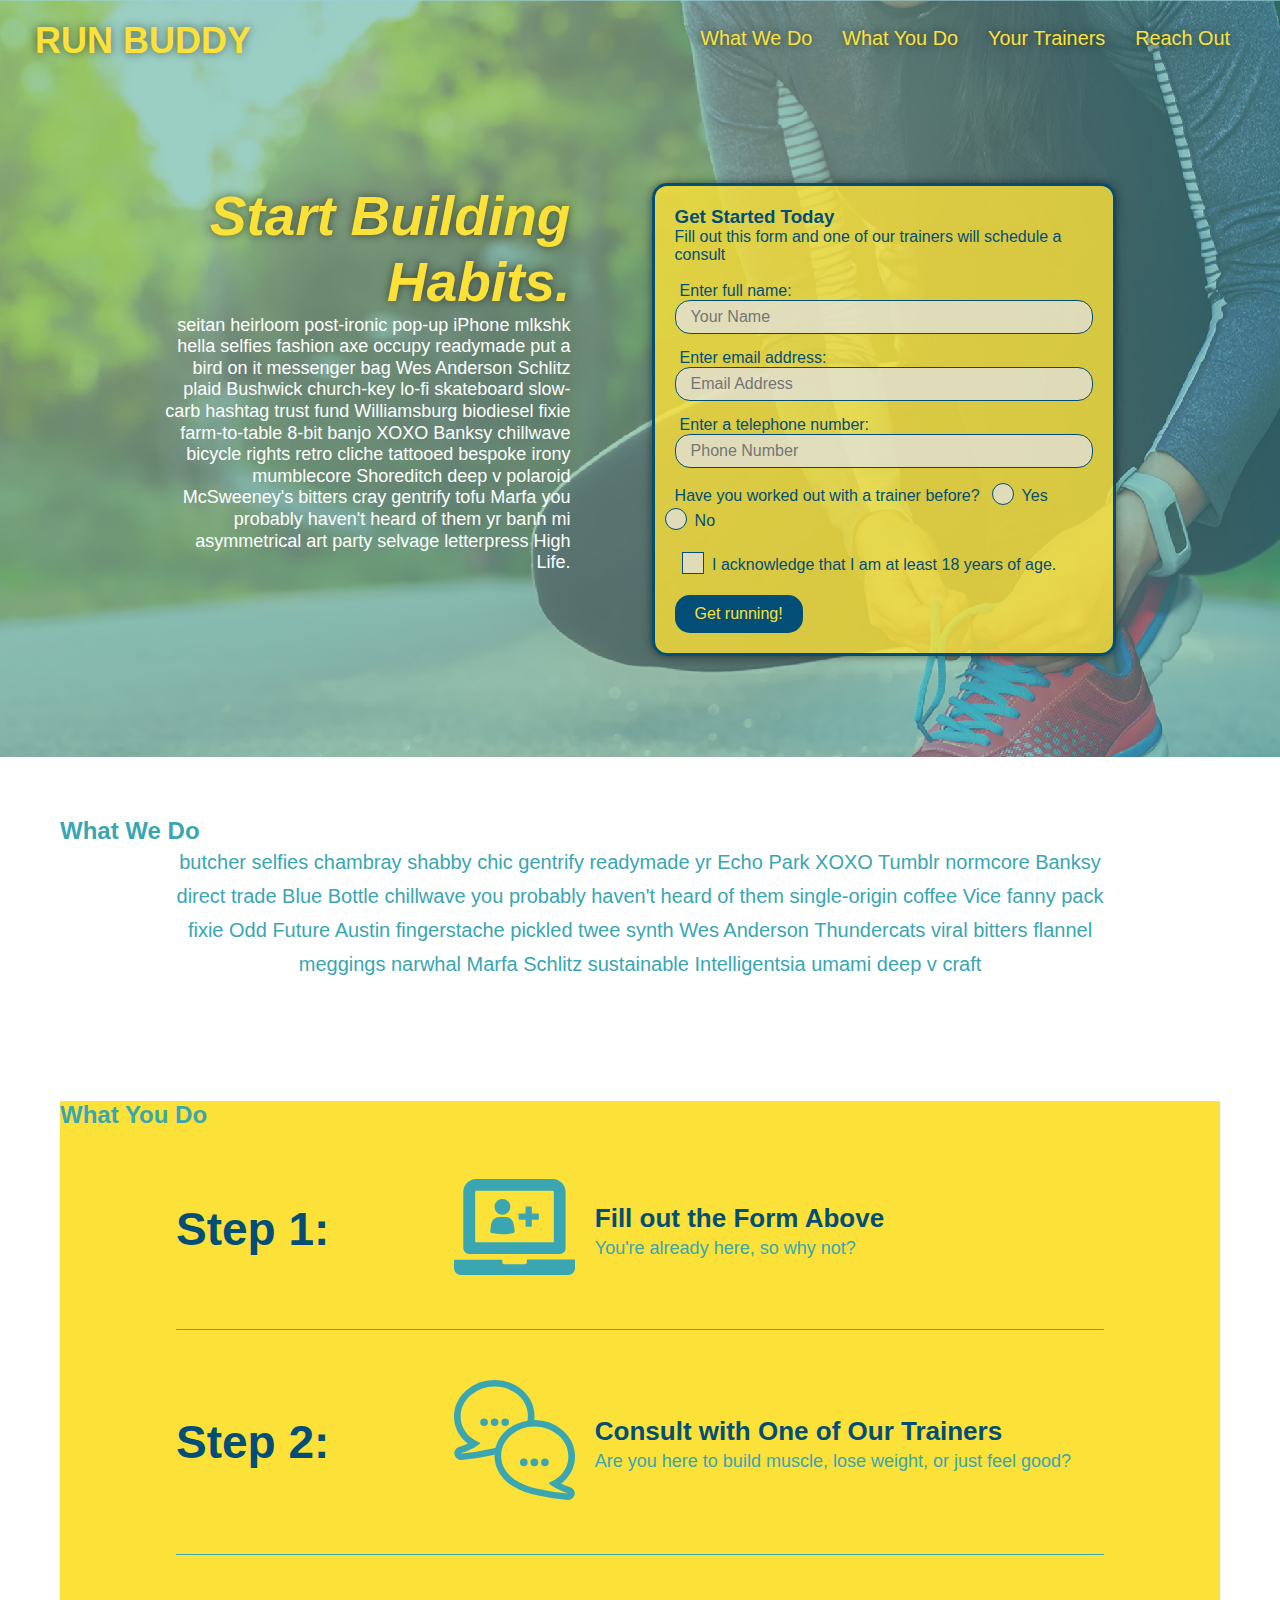
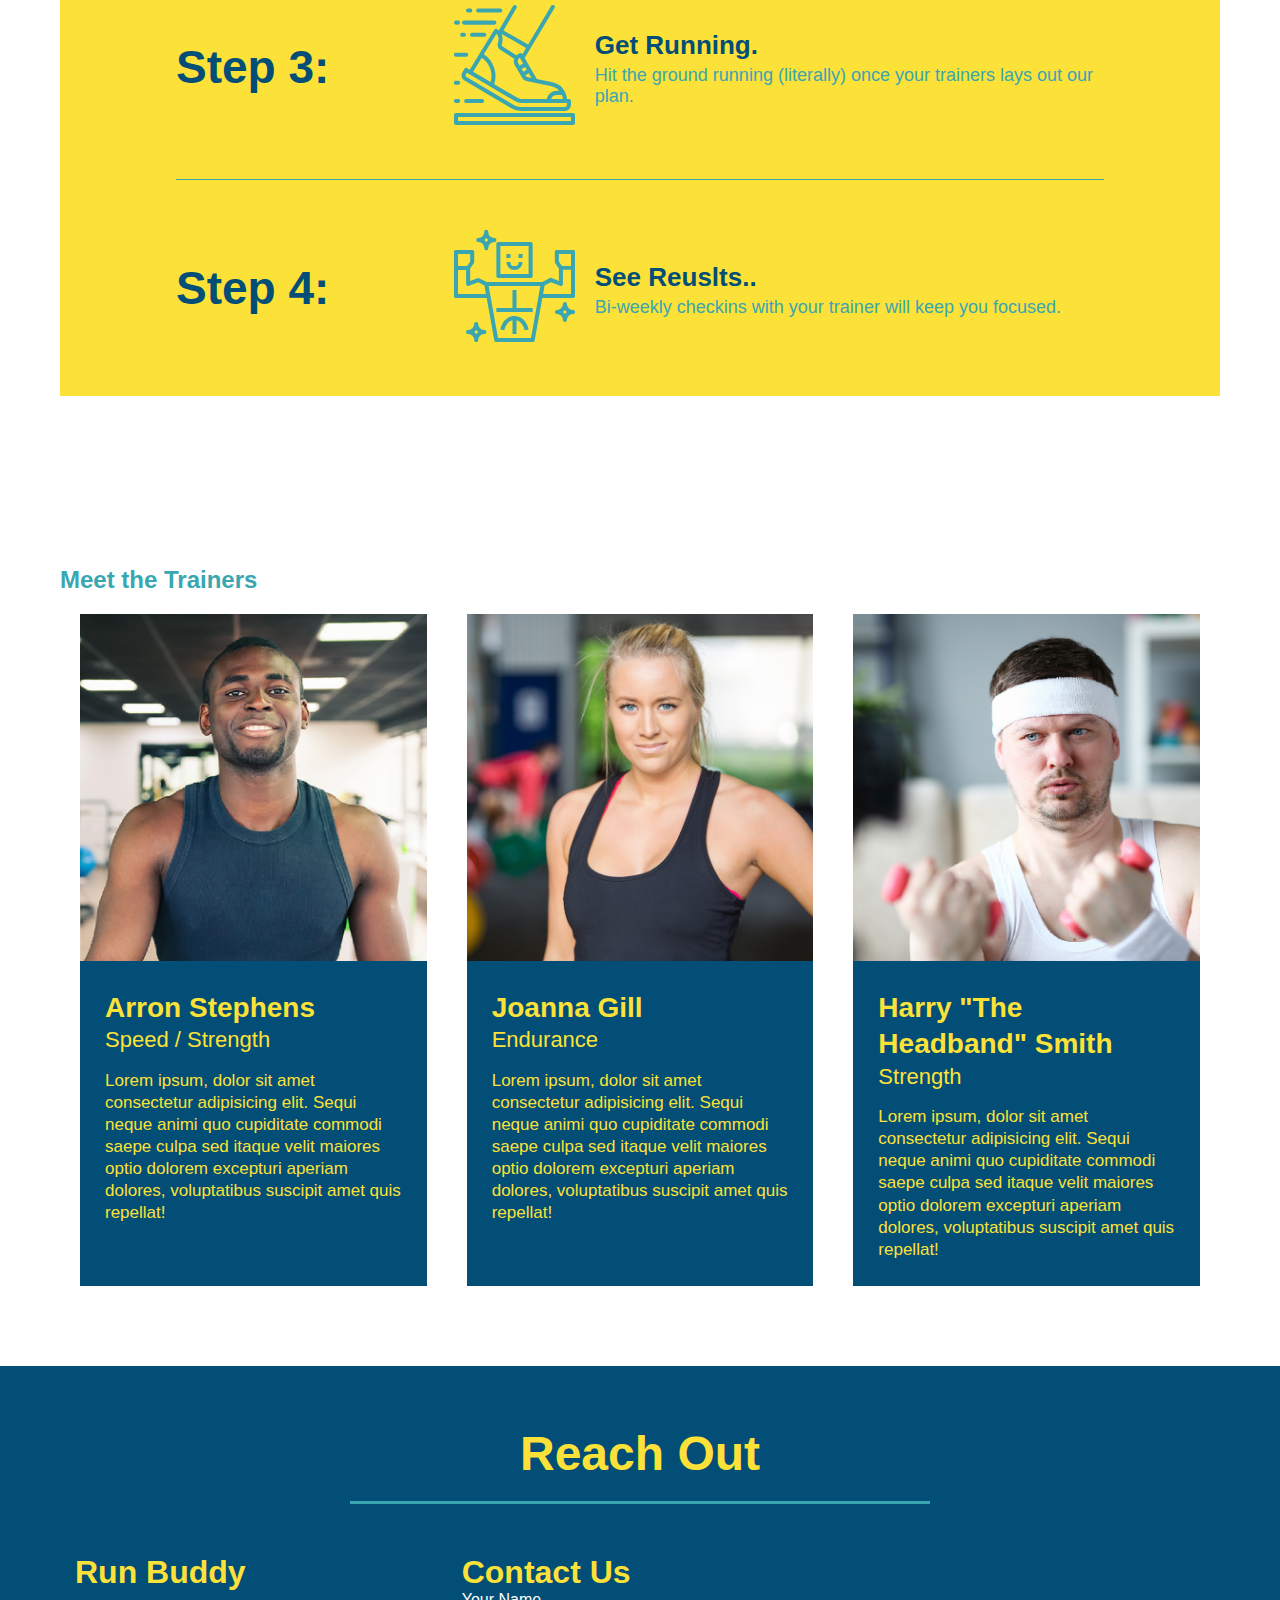
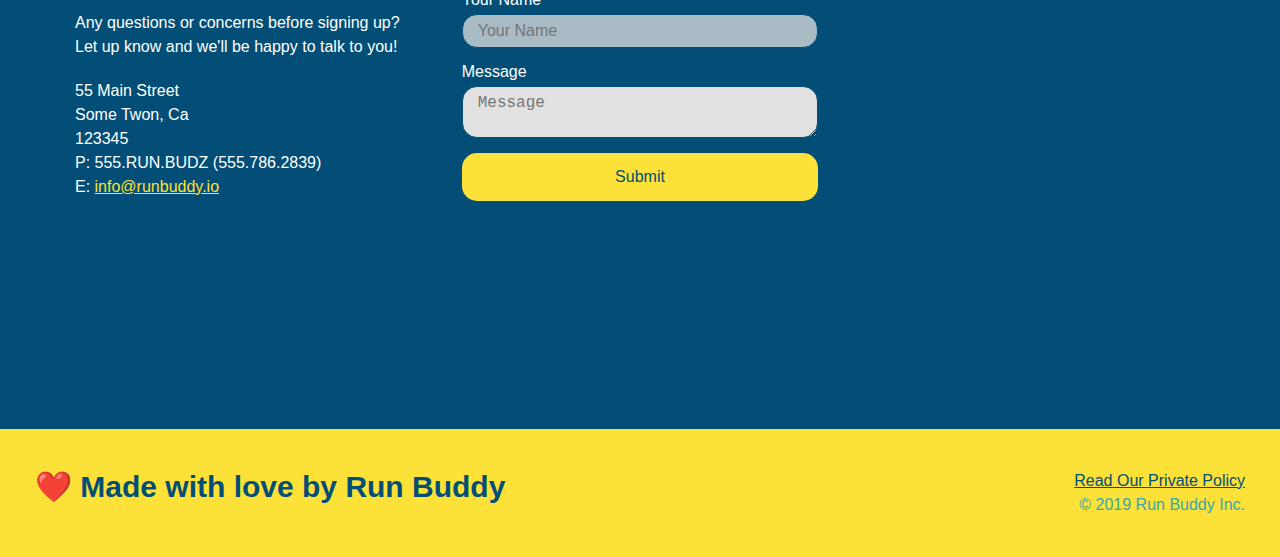
<file: index.html>
<!DOCTYPE html>
<html lang="en">
    <head>
        <meta charset="UTF-8" />
        <meta name="viewport" content="width=device-width, initial-scale=1.0" />
        <title> Run Buddy </title>
        <link rel="stylesheet" href="style.css" />
    </head>
    <body>
        <!-- navigation-->
        <header>
             <h1> 
                 <a href="/">RUN BUDDY</a>
                </h1>
             <nav>
                 <ul> 
                     <li> 
                         <a href="#what-we-do">What We Do</a>
                    </li>
                    <li>
                        <a href="#what-you-do">What You Do</a>
                    </li>
                    <li>
                        <a href="#your-trainers">Your Trainers</a>
                    </li>
                    <li>
                        <a href="#reach-out">Reach Out</a>
                    </li>
                 </ul>
             </nav>
        </header>

         <!-- hero section-->
         <section class="hero">
             <div class="hero-cta">
                 <h2> Start Building Habits.</h2>
                 <p>
                    seitan heirloom post-ironic pop-up iPhone mlkshk hella selfies fashion axe occupy readymade put a bird on it messenger bag Wes Anderson Schlitz plaid Bushwick church-key lo-fi skateboard slow-carb hashtag trust fund Williamsburg biodiesel fixie farm-to-table 8-bit banjo XOXO Banksy chillwave bicycle rights retro cliche tattooed bespoke irony mumblecore Shoreditch deep v polaroid McSweeney's bitters cray gentrify tofu Marfa you probably haven't heard of them yr banh mi asymmetrical art party selvage letterpress High Life.
                </p>
              </div>
                 </p>
             </div>
             <div class="hero-form">
                <h3>Get Started Today</h3>   
                <p> Fill out this form and one of our trainers will schedule a consult</p> <br>
                 <form>
                    <label for="name">Enter full name:</label>
                    <input type="text" placeholder="Your Name" name="name" id="name" class="form-input" >

                    <label for="email">Enter email address:</label>
                    <input type="email" placeholder="Email Address" name="email" id="email" class="form-input" >

                    <label for="phone">Enter a telephone number:</label>
                    <input type="tel" placeholder="Phone Number" name="phone" id="phone" class="form-input" >
                    <p>
                        Have you worked out with a trainer before?
                        <span class="radio-wrapper">
                            <input type="radio" name="trainer-confirm" id="trainer-yes" />
                            <label for="trainer-yes">Yes</label>
                          </span>
                          <span class="radio-wrapper">
                            <input type="radio" name="trainer-confirm" id="trainer-no" />
                            <label for="trainer-no">No</label>
                          </span>
                        </p> </br>
                        <p>
                          <span class="checkbox-wrapper">
                            <input type="checkbox" name="age-confirm" id="checkbox" />
                            <label for="checkbox">I acknowledge that I am at least 18 years of age.</label>
                          </span>
                    </p> </br>
                    <button type="submit">
                        Get running!
                    </button> 
                </form>
            </div>
         </section>
        <!-- end hero-->

        <!-- "what we do" section-->
        <section id="what-we-do primary-border" class="intro">
            <div class="flex-row">
             <h2 class="section.title"> What We Do</h2>
            </div>
            <div class="flex-row"></div>
            <p>
                butcher selfies chambray shabby chic gentrify readymade yr Echo Park XOXO Tumblr normcore Banksy direct trade Blue Bottle chillwave you probably haven't heard of them single-origin coffee Vice fanny pack fixie Odd Future Austin fingerstache pickled twee synth Wes Anderson Thundercats viral bitters flannel meggings narwhal Marfa Schlitz sustainable Intelligentsia umami deep v craft
            </p>
            </div>
          </div>
            </p>
        </section>

         <!-- "what you do" section-->
         <section id="what-you-do">
         <div class="steps">
            <div class="flex-row">
            <h2 class="section.title secondary-border"> What You Do</h2>
            </div>


            <div class="step">
                <h3> Step 1:</h3>
                <div class="step-info">
                    <div class="step-img">
                         <img src="./assests/images/step-1.svg" alt="" />
                    </div>
                    <div class="step-text">
                        <h4> Fill out the Form Above</h4>
                        <p> You're already here, so why not? </p>
                    </div>
                </div>
            </div>
            <div class="step">
                <h3> Step 2:</h3>
                <div class="step-info">
                    <div class="step-img">
                        <img src="./assests/images/step-2.svg" alt="" />
                    </div>
                    <div class="step-text">
                        <h4> Consult with One of Our Trainers</h4>
                        <p> Are you here to build muscle, lose weight, or just feel good? </p>
                    </div>
                </div>
            </div>
            <div class="step">
                <h3> Step 3:</h3>
                <div class="step-info">
                    <div class="step-img">
                        <img src="./assests/images/step-3.svg" alt="" />
                    </div>
                    <div class="step-text">
                        <h4> Get Running.</h4>
                        <p> Hit the ground running (literally) once your trainers lays out our plan.</p>
                    </div>
                </div>
            </div>
            <div class="step">
                <h3> Step 4:</h3>
                <div class="step-info">
                    <div class="step-img">
                        <img src="./assests/images/step-4.svg" alt="" />
                    </div>
                    <div class="step-text">
                        <h4> See Reuslts..</h4>
                        <p> Bi-weekly checkins with your trainer will keep you focused.</p>
                    </div>
                </div>
            </div>
         </section>

           <!-- "meet the trainers" section-->
           <section id="your-trainers">
            <div class="flex-row">
            <h2 class="section.title primary-border">
                Meet the Trainers 
            </h2>
            </div>
            <div class="trainers">
                <article class="trainer">
                    <img src="./assests/images/trainer-1.jpg" alt="Arron Stephens in his workout clothes, ready to pump iron" />
                    <div class="trainer-bio">
                        <h3 class="trainer-name"> Arron Stephens </h3>
                        <h4 class="trainer-role"> Speed / Strength </h4>
                        <p>
                            Lorem ipsum, dolor sit amet consectetur adipisicing elit. Sequi neque animi quo cupiditate commodi saepe culpa sed
                            itaque velit maiores optio dolorem excepturi aperiam dolores, voluptatibus suscipit amet quis repellat!
                        </p>  
                    </div>
                </article>

                <article class="trainer">
                    <img src="./assests/images/trainer-2.jpg" alt="Joanna Gill cooling off after a workout" />
                    <div class="trainer-bio">
                        <h3 class="trainer-name"> Joanna Gill </h3>
                        <h4 class="trainer-role"> Endurance </h4>
                        <p>
                            Lorem ipsum, dolor sit amet consectetur adipisicing elit. Sequi neque animi quo cupiditate commodi saepe culpa sed
                            itaque velit maiores optio dolorem excepturi aperiam dolores, voluptatibus suscipit amet quis repellat!
                        </p>  
                    </div>
                </article>

                <article class="trainer">
                    <img src="./assests/images/trainer-3.jpg" alt="Harry Smith wearing a headband and lifting comically small pink weights" />
                    <div class="trainer-bio">
                        <h3 class="trainer-name"> Harry "The Headband" Smith </h3>
                        <h4 class="trainer-role"> Strength </h4>
                        <p>
                            Lorem ipsum, dolor sit amet consectetur adipisicing elit. Sequi neque animi quo cupiditate commodi saepe culpa sed
                            itaque velit maiores optio dolorem excepturi aperiam dolores, voluptatibus suscipit amet quis repellat!
                        </p>  
                    </div>
                </article>
            </div>
        </div>

         </section>

           <!-- "reach out" section-->
           <section id="reach-out" class="contact">
            <div class="flex-row">
            <h2 class="section-title secondary-border"> Reach Out </h2> 
            </div>
            <div class="contact-info">
                <div>
                    <h3> Run Buddy </h3>
                    <p>
                        Any questions or concerns before signing up?
                        <br />
                        Let up know and we'll be happy to talk to you!
                    </p>

                    <address>
                        55 Main Street <br/>
                        Some Twon, Ca <br/> 
                        123345 <br/>
                        P: 555.RUN.BUDZ (555.786.2839) <br/>
                        E: <a href="mailto:info@runbuddy.io">info@runbuddy.io</a>
                    </address>

                </div>

                <div class="contact-form">
                    <h3> Contact Us </h3>
                    <form>
                        <label for="contact-name">Your Name </label>
                        <input type="text" id="contact-name" placeholder="Your Name" />
                        <label for="contact-message"> Message </label>
                        <textarea id="contact-message" placeholder="Message"></textarea>
                        <button type="sumbit">Submit</button>
                    </form>

                </div>
                
                <iframe
                     src="https://www.google.com/maps/embed?pb=!1m14!1m12!1m3!1d12182.30520634488!2d-74.0652613!3d40.2407219!2m3!1f0!2f0!3f0!3m2!1i1024!2i768!4f13.1!5e0!3m2!1sen!2sus!4v1561060983193!5m2!1sen!2sus"
                    frameborder="0" style="border:0" allowfullscreen></iframe>
            </div>

         </section>

         <!-- footer section-->
         <footer>
                <h2> ❤️ Made with love by Run Buddy </h2>
                <div>
                    <a href="./privacy-policy.html">Read Our Private Policy</a><br />
                    &copy; 2019 Run Buddy Inc. 
                </div>
         </footer>

    </body>
     
</html>
</file>
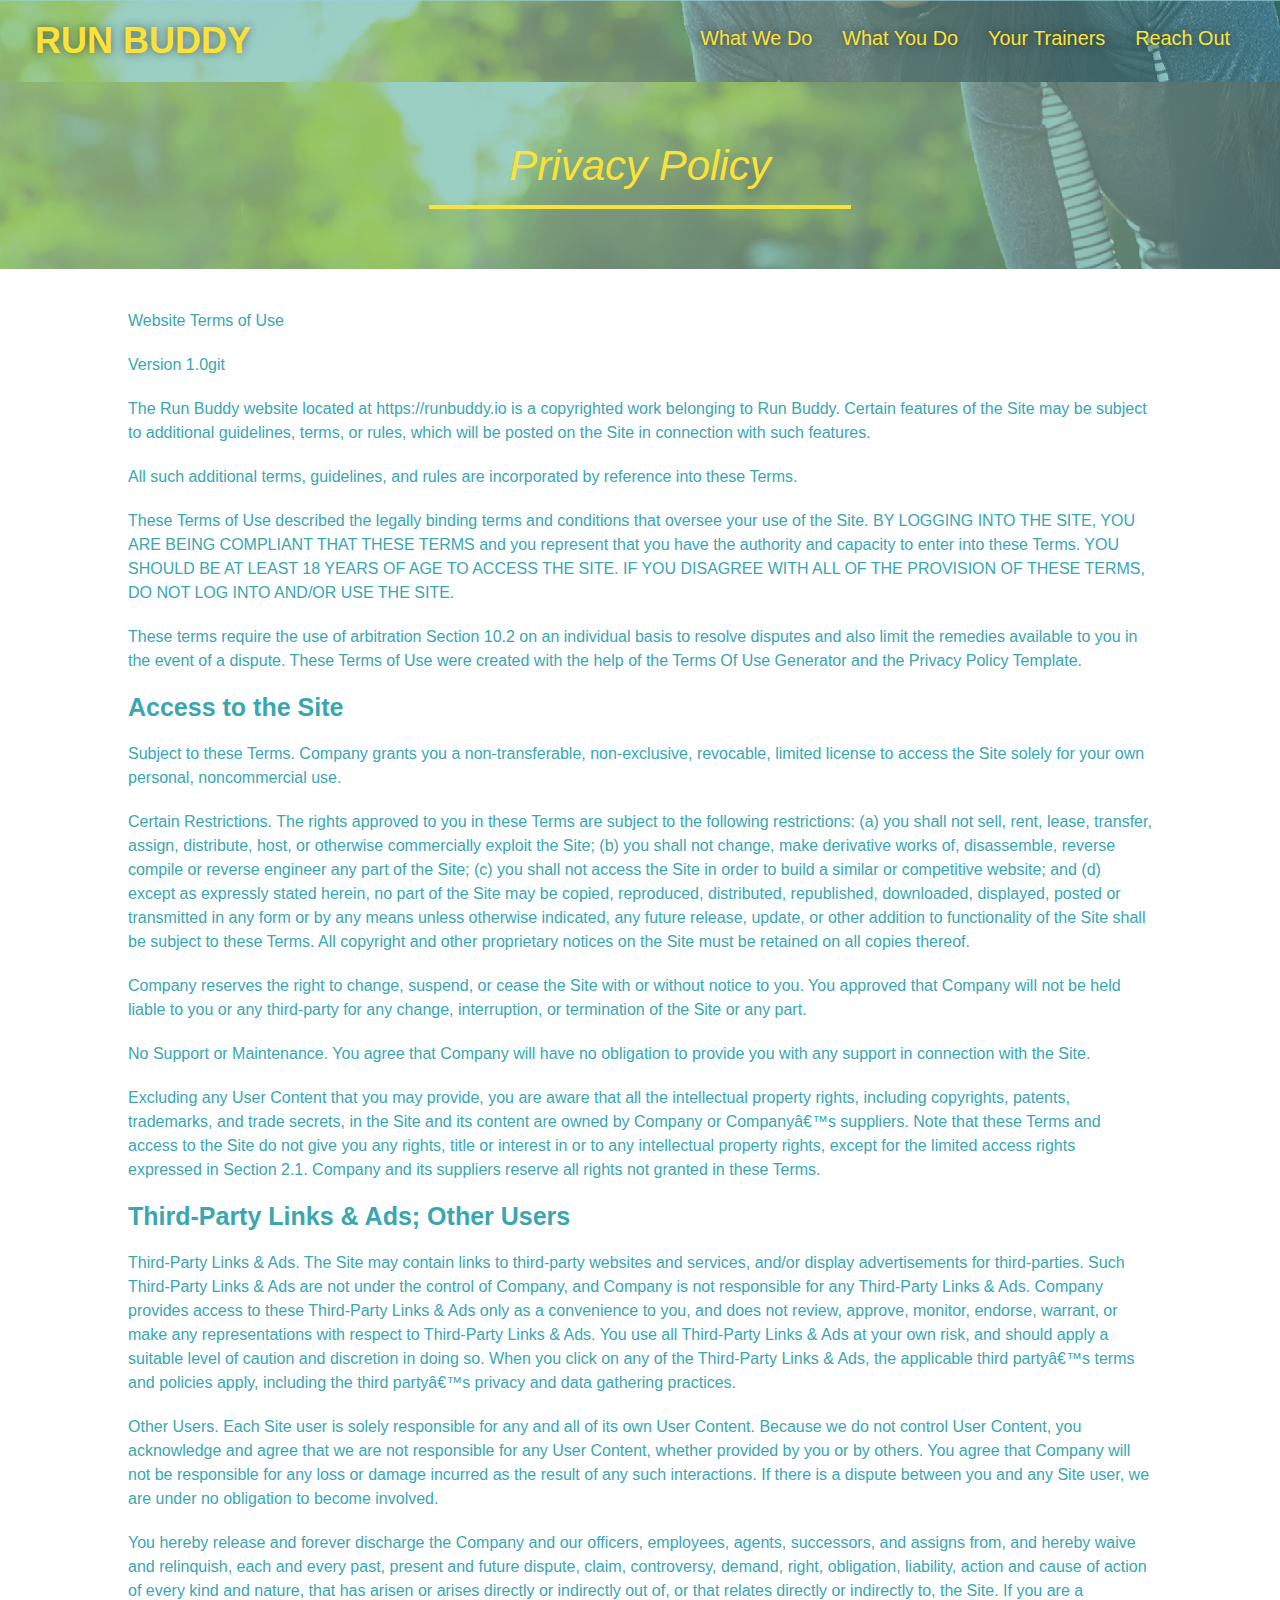
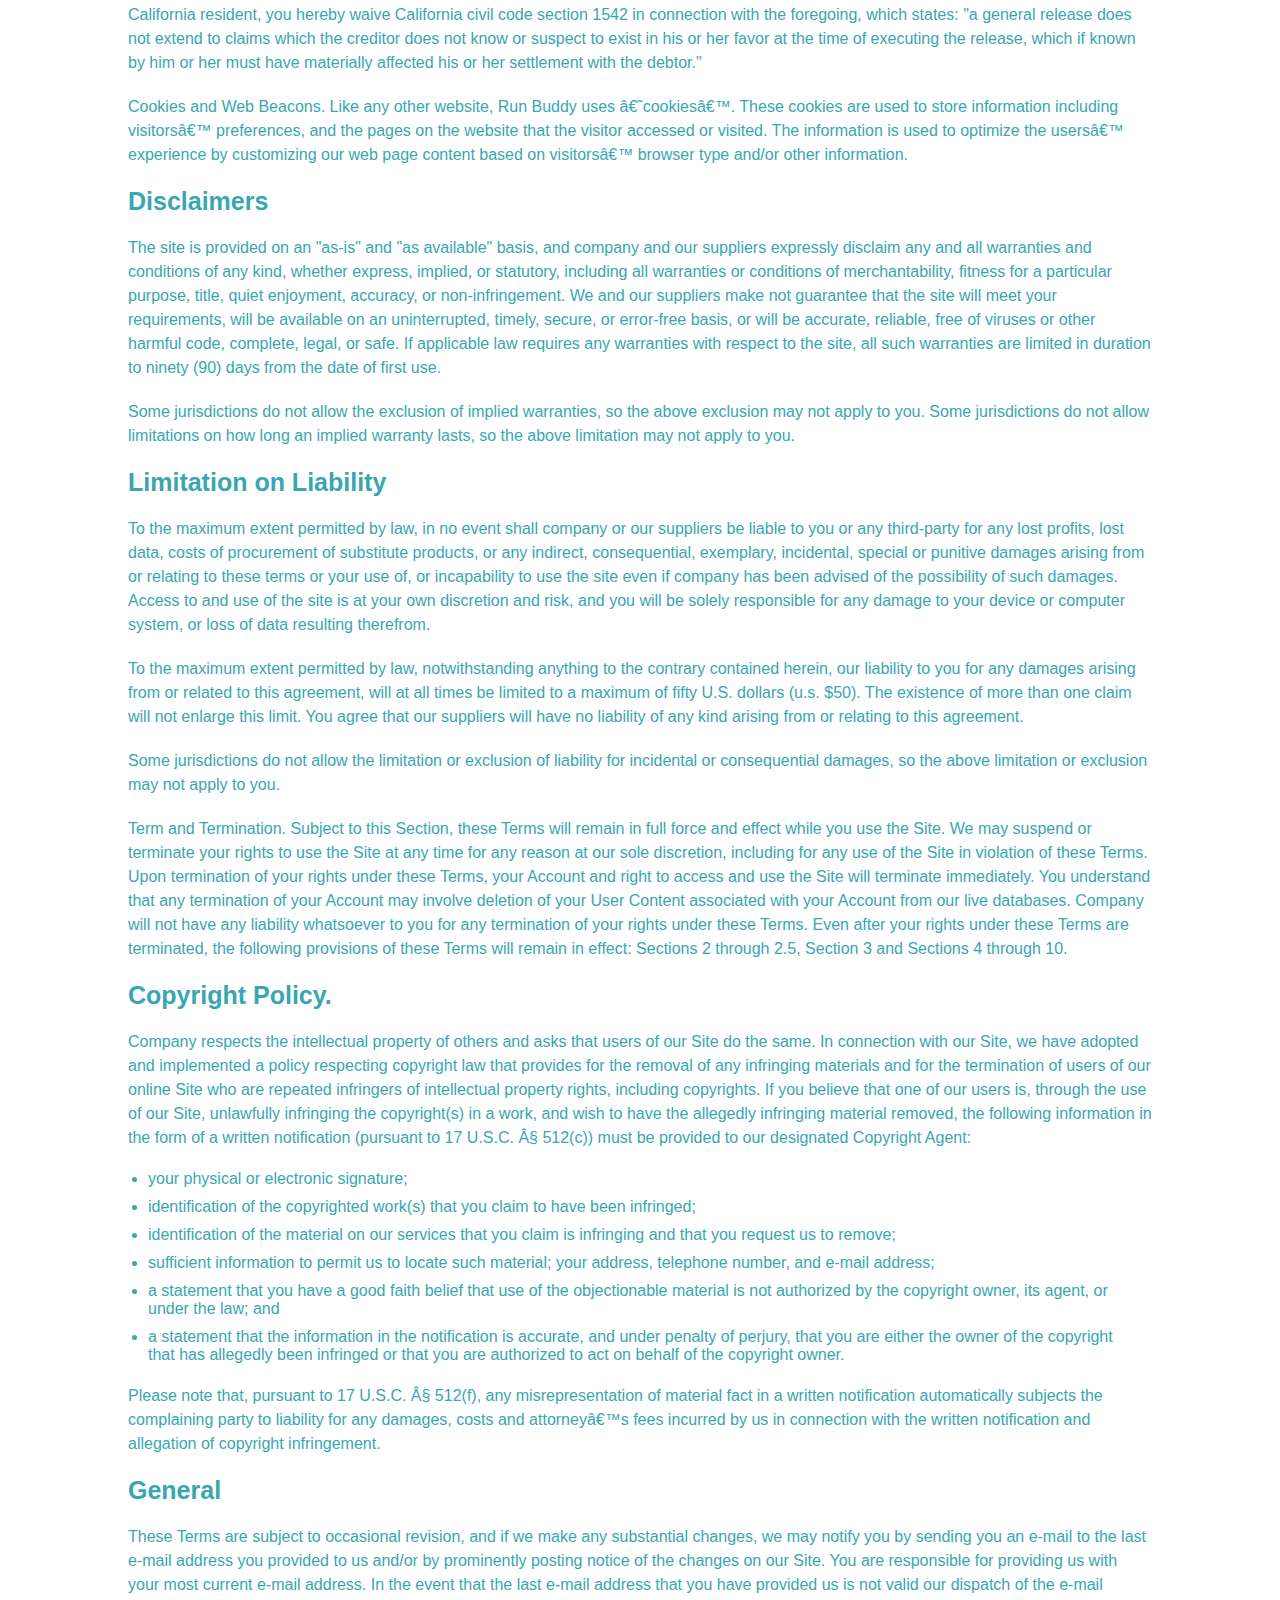
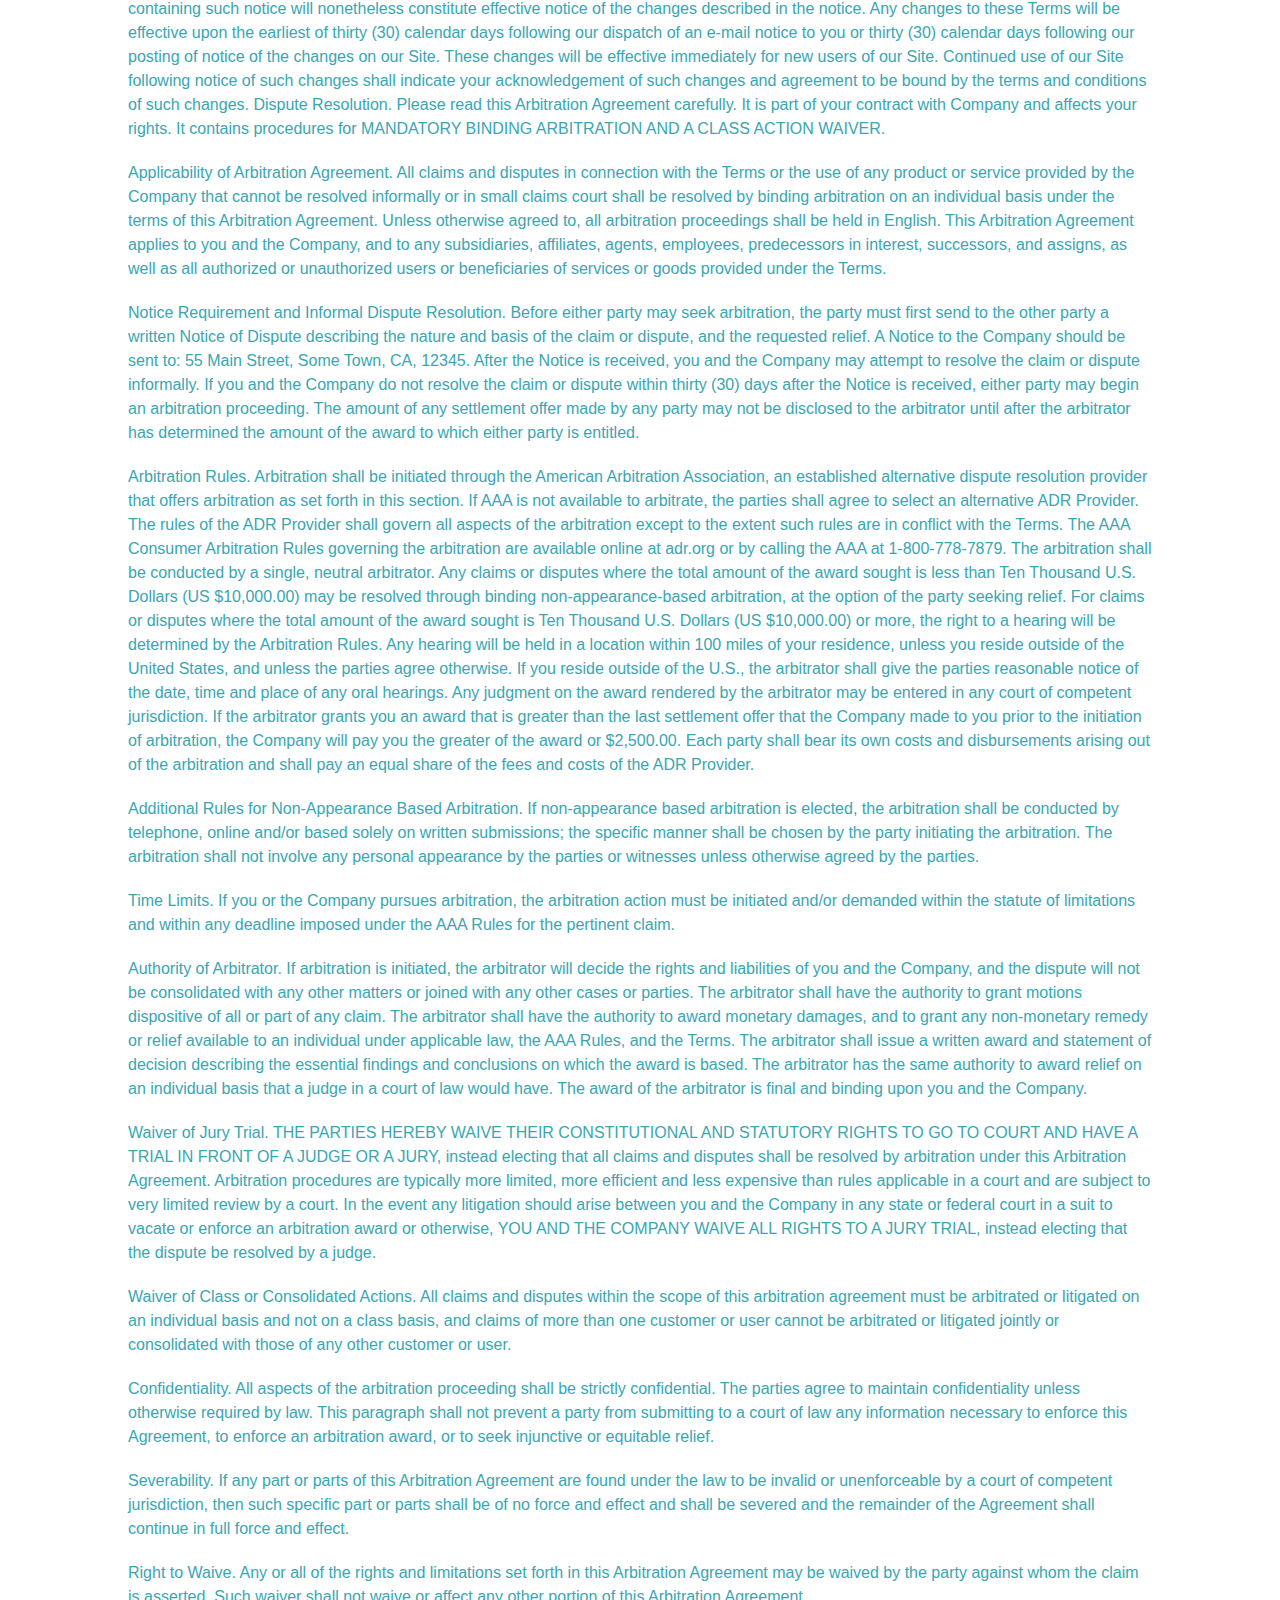
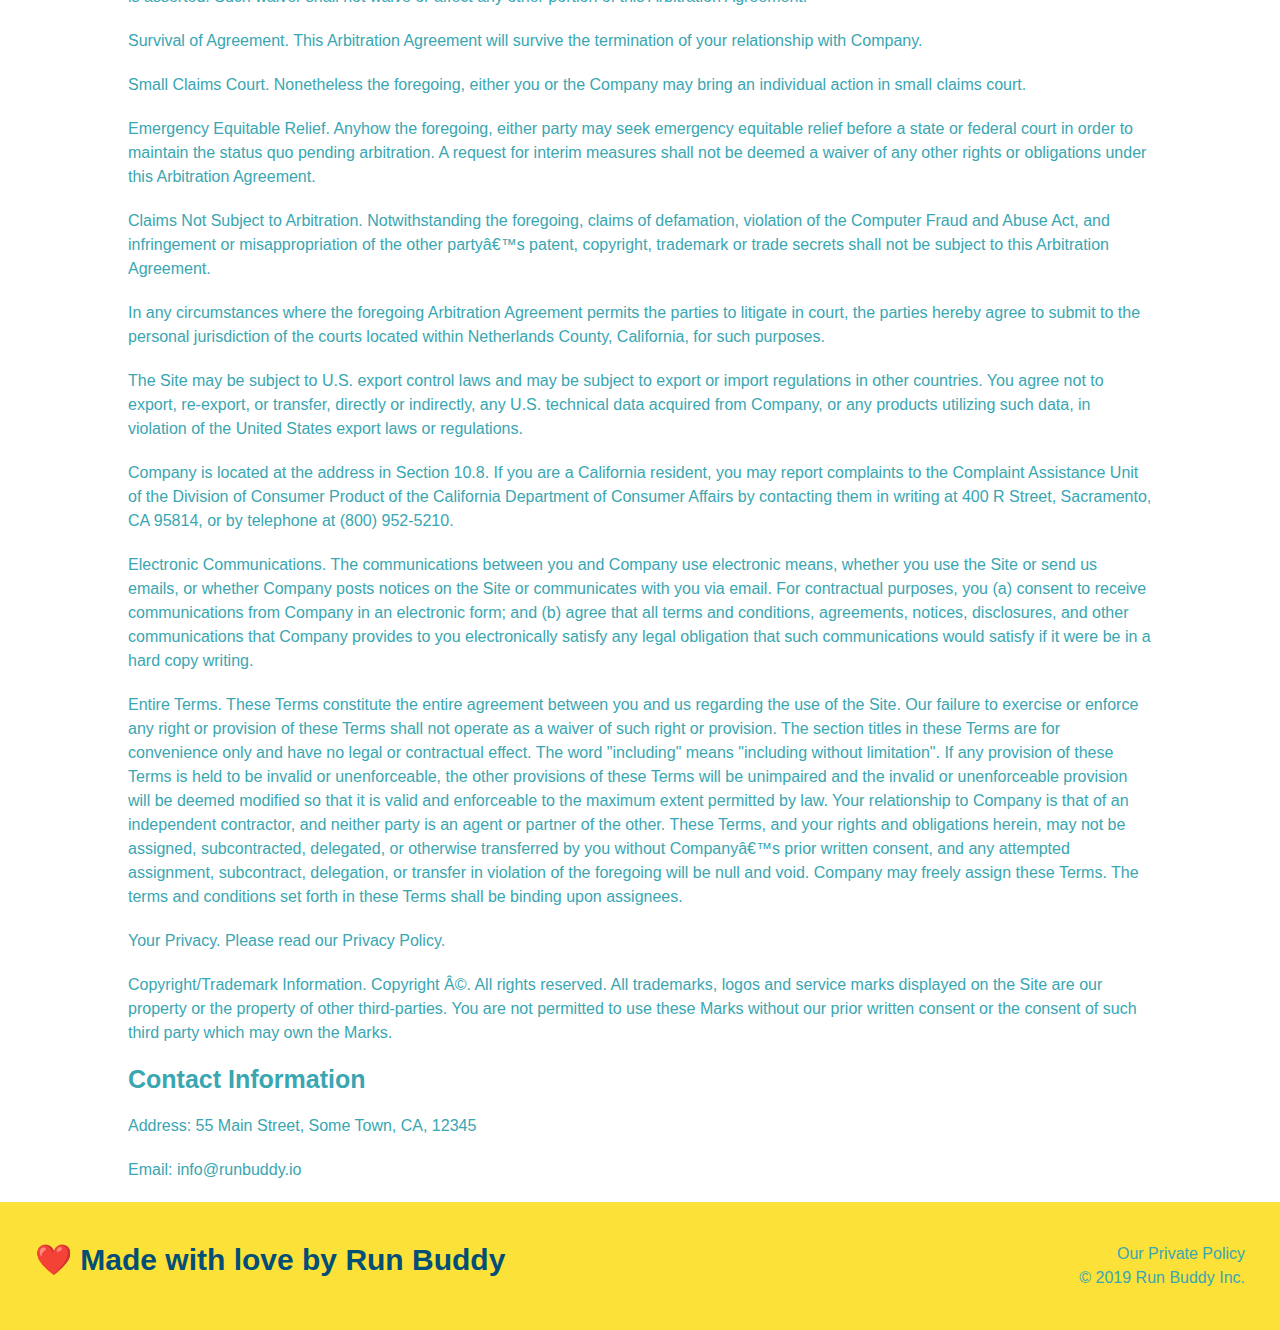
<file: privacy-policy.html>
<!DOCTYPE html>
<hmtl lang="en">
    <head>
        <meta charset="UTF-8" />
        <meta name="viewport" content="width=device-width, initial-scale=1.0" />
        <title> Privacy Policy - Run Buddy</title>
        <link rel="stylesheet" href="style.css" />
        <link rel="stylesheet" href="secondary-styles.css">
    </head>
    <body>
        <!-- navigation-->
        <header>
            <h1> 
                <a href="/">RUN BUDDY</a>
               </h1>
            <nav>
                <ul> 
                    <li> 
                        <a href="./index.html#what-we-do">What We Do</a>
                   </li>
                   <li>
                       <a href="./index.html#what-you-do">What You Do</a>
                   </li>
                   <li>
                       <a href="./index.html#your-trainers">Your Trainers</a>
                   </li>
                   <li>
                       <a href="./index.html#reach-outs">Reach Out</a>
                   </li>
                </ul>
            </nav>
       </header>

        <!-- hero section -->
       <section class="hero">
           <h2 class="page-title">
               Privacy Policy
           </h2>
       </section>

       <article class="secondary-content">
            <p>
                Website Terms of Use
            </p>
        
            <p>
                Version 1.0git
            </p>
        
            <p>
                The Run Buddy website located at https://runbuddy.io is a copyrighted work belonging to Run Buddy. Certain
                features of the Site may be subject to additional guidelines, terms, or rules, which will be posted on the Site
                in connection with such features.
            </p>
        
            <p>
                All such additional terms, guidelines, and rules are incorporated by reference into these Terms.
            </p>
        
            <p>
                These Terms of Use described the legally binding terms and conditions that oversee your use of the Site. BY
                LOGGING INTO THE SITE, YOU ARE BEING COMPLIANT THAT THESE TERMS and you represent that you have the authority
                and capacity to enter into these Terms. YOU SHOULD BE AT LEAST 18 YEARS OF AGE TO ACCESS THE SITE. IF YOU
                DISAGREE WITH ALL OF THE PROVISION OF THESE TERMS, DO NOT LOG INTO AND/OR USE THE SITE.
            </p>
        
            <p>
                These terms require the use of arbitration Section 10.2 on an individual basis to resolve disputes and also
                limit the remedies available to you in the event of a dispute. These Terms of Use were created with the help of
                the Terms Of Use Generator and the Privacy Policy Template.
            </p>
        
            <h3>
                Access to the Site
            </h3>
        
            <p>
                Subject to these Terms. Company grants you a non-transferable, non-exclusive, revocable, limited license to
                access the Site solely for your own personal, noncommercial use.
            </p>
        
            <p>
                Certain Restrictions. The rights approved to you in these Terms are subject to the following restrictions: (a)
                you shall not sell, rent, lease, transfer, assign, distribute, host, or otherwise commercially exploit the Site;
                (b) you shall not change, make derivative works of, disassemble, reverse compile or reverse engineer any part of
                the Site; (c) you shall not access the Site in order to build a similar or competitive website; and (d) except
                as expressly stated herein, no part of the Site may be copied, reproduced, distributed, republished, downloaded,
                displayed, posted or transmitted in any form or by any means unless otherwise indicated, any future release,
                update, or other addition to functionality of the Site shall be subject to these Terms. All copyright and other
                proprietary notices on the Site must be retained on all copies thereof.
            </p>
        
            <p>
                Company reserves the right to change, suspend, or cease the Site with or without notice to you. You approved
                that Company will not be held liable to you or any third-party for any change, interruption, or termination of
                the Site or any part.
            </p>
        
            <p>
                No Support or Maintenance. You agree that Company will have no obligation to provide you with any support in
                connection with the Site.
            </p>
        
            <p>
                Excluding any User Content that you may provide, you are aware that all the intellectual property rights,
                including copyrights, patents, trademarks, and trade secrets, in the Site and its content are owned by Company
                or Companyâ€™s suppliers. Note that these Terms and access to the Site do not give you any rights, title or
                interest in or to any intellectual property rights, except for the limited access rights expressed in Section
                2.1. Company and its suppliers reserve all rights not granted in these Terms.
            </p>
        
            <h3>
                Third-Party Links & Ads; Other Users
            </h3>
        
            <p>
                Third-Party Links & Ads. The Site may contain links to third-party websites and services, and/or display
                advertisements for third-parties. Such Third-Party Links & Ads are not under the control of Company, and Company
                is not responsible for any Third-Party Links & Ads. Company provides access to these Third-Party Links & Ads
                only as a convenience to you, and does not review, approve, monitor, endorse, warrant, or make any
                representations with respect to Third-Party Links & Ads. You use all Third-Party Links & Ads at your own risk,
                and should apply a suitable level of caution and discretion in doing so. When you click on any of the
                Third-Party Links & Ads, the applicable third partyâ€™s terms and policies apply, including the third partyâ€™s
                privacy and data gathering practices.
            </p>
        
            <p>
                Other Users. Each Site user is solely responsible for any and all of its own User Content. Because we do not
                control User Content, you acknowledge and agree that we are not responsible for any User Content, whether
                provided by you or by others. You agree that Company will not be responsible for any loss or damage incurred as
                the result of any such interactions. If there is a dispute between you and any Site user, we are under no
                obligation to become involved.
            </p>
        
            <p>
                You hereby release and forever discharge the Company and our officers, employees, agents, successors, and
                assigns from, and hereby waive and relinquish, each and every past, present and future dispute, claim,
                controversy, demand, right, obligation, liability, action and cause of action of every kind and nature, that has
                arisen or arises directly or indirectly out of, or that relates directly or indirectly to, the Site. If you are
                a California resident, you hereby waive California civil code section 1542 in connection with the foregoing,
                which states: "a general release does not extend to claims which the creditor does not know or suspect to exist
                in his or her favor at the time of executing the release, which if known by him or her must have materially
                affected his or her settlement with the debtor."
            </p>
        
            <p>
                Cookies and Web Beacons. Like any other website, Run Buddy uses â€˜cookiesâ€™. These cookies are used to store
                information including visitorsâ€™ preferences, and the pages on the website that the visitor accessed or visited.
                The information is used to optimize the usersâ€™ experience by customizing our web page content based on visitorsâ€™
                browser type and/or other information.
            </p>
        
            <h3>
                Disclaimers
            </h3>
        
            <p>
                The site is provided on an "as-is" and "as available" basis, and company and our suppliers expressly disclaim
                any and all warranties and conditions of any kind, whether express, implied, or statutory, including all
                warranties or conditions of merchantability, fitness for a particular purpose, title, quiet enjoyment, accuracy,
                or non-infringement. We and our suppliers make not guarantee that the site will meet your requirements, will be
                available on an uninterrupted, timely, secure, or error-free basis, or will be accurate, reliable, free of
                viruses or other harmful code, complete, legal, or safe. If applicable law requires any warranties with respect
                to the site, all such warranties are limited in duration to ninety (90) days from the date of first use.
            </p>
        
            <p>
                Some jurisdictions do not allow the exclusion of implied warranties, so the above exclusion may not apply to
                you. Some jurisdictions do not allow limitations on how long an implied warranty lasts, so the above limitation
                may not apply to you.
            </p>
        
            <h3>
                Limitation on Liability
            </h3>
        
            <p>
                To the maximum extent permitted by law, in no event shall company or our suppliers be liable to you or any
                third-party for any lost profits, lost data, costs of procurement of substitute products, or any indirect,
                consequential, exemplary, incidental, special or punitive damages arising from or relating to these terms or
                your use of, or incapability to use the site even if company has been advised of the possibility of such
                damages. Access to and use of the site is at your own discretion and risk, and you will be solely responsible
                for any damage to your device or computer system, or loss of data resulting therefrom.
            </p>
        
            <p>
                To the maximum extent permitted by law, notwithstanding anything to the contrary contained herein, our liability
                to you for any damages arising from or related to this agreement, will at all times be limited to a maximum of
                fifty U.S. dollars (u.s. $50). The existence of more than one claim will not enlarge this limit. You agree that
                our suppliers will have no liability of any kind arising from or relating to this agreement.
            </p>
        
            <p>
                Some jurisdictions do not allow the limitation or exclusion of liability for incidental or consequential
                damages, so the above limitation or exclusion may not apply to you.
            </p>
        
            <p>
                Term and Termination. Subject to this Section, these Terms will remain in full force and effect while you use
                the Site. We may suspend or terminate your rights to use the Site at any time for any reason at our sole
                discretion, including for any use of the Site in violation of these Terms. Upon termination of your rights under
                these Terms, your Account and right to access and use the Site will terminate immediately. You understand that
                any termination of your Account may involve deletion of your User Content associated with your Account from our
                live databases. Company will not have any liability whatsoever to you for any termination of your rights under
                these Terms. Even after your rights under these Terms are terminated, the following provisions of these Terms
                will remain in effect: Sections 2 through 2.5, Section 3 and Sections 4 through 10.
            </p>
        
            <h3>
                Copyright Policy.
            </h3>
        
            <p>
                Company respects the intellectual property of others and asks that users of our Site do the same. In connection
                with our Site, we have adopted and implemented a policy respecting copyright law that provides for the removal
                of any infringing materials and for the termination of users of our online Site who are repeated infringers of
                intellectual property rights, including copyrights. If you believe that one of our users is, through the use of
                our Site, unlawfully infringing the copyright(s) in a work, and wish to have the allegedly infringing material
                removed, the following information in the form of a written notification (pursuant to 17 U.S.C. Â§ 512(c)) must
                be provided to our designated Copyright Agent:
            </p>
        
            <ul>
                <li>
                your physical or electronic signature;
                </li>
                <li>
                identification of the copyrighted work(s) that you claim to have been infringed;
                </li>
                <li>
                identification of the material on our services that you claim is infringing and that you request us to remove;
                </li>
                <li>
                sufficient information to permit us to locate such material; your address, telephone number, and e-mail
                address;
                </li>
                <li>
                a statement that you have a good faith belief that use of the objectionable material is not authorized by the
                copyright owner, its agent, or under the law; and
                </li>
                <li>
                a statement that the information in the notification is accurate, and under penalty of perjury, that you are
                either the owner of the copyright that has allegedly been infringed or that you are authorized to act on
                behalf of the copyright owner.
                </li>
            </ul>
        
            <p>
                Please note that, pursuant to 17 U.S.C. Â§ 512(f), any misrepresentation of material fact in a written
                notification automatically subjects the complaining party to liability for any damages, costs and attorneyâ€™s
                fees incurred by us in connection with the written notification and allegation of copyright infringement.
            </p>
        
            <h3>
                General
            </h3>
        
            <p>
                These Terms are subject to occasional revision, and if we make any substantial changes, we may notify you by
                sending you an e-mail to the last e-mail address you provided to us and/or by prominently posting notice of the
                changes on our Site. You are responsible for providing us with your most current e-mail address. In the event
                that the last e-mail address that you have provided us is not valid our dispatch of the e-mail containing such
                notice will nonetheless constitute effective notice of the changes described in the notice. Any changes to these
                Terms will be effective upon the earliest of thirty (30) calendar days following our dispatch of an e-mail
                notice to you or thirty (30) calendar days following our posting of notice of the changes on our Site. These
                changes will be effective immediately for new users of our Site. Continued use of our Site following notice of
                such changes shall indicate your acknowledgement of such changes and agreement to be bound by the terms and
                conditions of such changes. Dispute Resolution. Please read this Arbitration Agreement carefully. It is part of
                your contract with Company and affects your rights. It contains procedures for MANDATORY BINDING ARBITRATION AND
                A CLASS ACTION WAIVER.
            </p>
        
            <p>
                Applicability of Arbitration Agreement. All claims and disputes in connection with the Terms or the use of any
                product or service provided by the Company that cannot be resolved informally or in small claims court shall be
                resolved by binding arbitration on an individual basis under the terms of this Arbitration Agreement. Unless
                otherwise agreed to, all arbitration proceedings shall be held in English. This Arbitration Agreement applies to
                you and the Company, and to any subsidiaries, affiliates, agents, employees, predecessors in interest,
                successors, and assigns, as well as all authorized or unauthorized users or beneficiaries of services or goods
                provided under the Terms.
            </p>
        
            <p>
                Notice Requirement and Informal Dispute Resolution. Before either party may seek arbitration, the party must
                first send to the other party a written Notice of Dispute describing the nature and basis of the claim or
                dispute, and the requested relief. A Notice to the Company should be sent to: 55 Main Street, Some Town, CA,
                12345. After the Notice is received, you and the Company may attempt to resolve the claim or dispute informally.
                If you and the Company do not resolve the claim or dispute within thirty (30) days after the Notice is received,
                either party may begin an arbitration proceeding. The amount of any settlement offer made by any party may not
                be disclosed to the arbitrator until after the arbitrator has determined the amount of the award to which either
                party is entitled.
            </p>
        
            <p>
                Arbitration Rules. Arbitration shall be initiated through the American Arbitration Association, an established
                alternative dispute resolution provider that offers arbitration as set forth in this section. If AAA is not
                available to arbitrate, the parties shall agree to select an alternative ADR Provider. The rules of the ADR
                Provider shall govern all aspects of the arbitration except to the extent such rules are in conflict with the
                Terms. The AAA Consumer Arbitration Rules governing the arbitration are available online at adr.org or by
                calling the AAA at 1-800-778-7879. The arbitration shall be conducted by a single, neutral arbitrator. Any
                claims or disputes where the total amount of the award sought is less than Ten Thousand U.S. Dollars (US
                $10,000.00) may be resolved through binding non-appearance-based arbitration, at the option of the party seeking
                relief. For claims or disputes where the total amount of the award sought is Ten Thousand U.S. Dollars (US
                $10,000.00) or more, the right to a hearing will be determined by the Arbitration Rules. Any hearing will be
                held in a location within 100 miles of your residence, unless you reside outside of the United States, and
                unless the parties agree otherwise. If you reside outside of the U.S., the arbitrator shall give the parties
                reasonable notice of the date, time and place of any oral hearings. Any judgment on the award rendered by the
                arbitrator may be entered in any court of competent jurisdiction. If the arbitrator grants you an award that is
                greater than the last settlement offer that the Company made to you prior to the initiation of arbitration, the
                Company will pay you the greater of the award or $2,500.00. Each party shall bear its own costs and
                disbursements arising out of the arbitration and shall pay an equal share of the fees and costs of the ADR
                Provider.
            </p>
        
            <p>
                Additional Rules for Non-Appearance Based Arbitration. If non-appearance based arbitration is elected, the
                arbitration shall be conducted by telephone, online and/or based solely on written submissions; the specific
                manner shall be chosen by the party initiating the arbitration. The arbitration shall not involve any personal
                appearance by the parties or witnesses unless otherwise agreed by the parties.
            </p>
        
            <p>
                Time Limits. If you or the Company pursues arbitration, the arbitration action must be initiated and/or demanded
                within the statute of limitations and within any deadline imposed under the AAA Rules for the pertinent claim.
            </p>
        
            <p>
                Authority of Arbitrator. If arbitration is initiated, the arbitrator will decide the rights and liabilities of
                you and the Company, and the dispute will not be consolidated with any other matters or joined with any other
                cases or parties. The arbitrator shall have the authority to grant motions dispositive of all or part of any
                claim. The arbitrator shall have the authority to award monetary damages, and to grant any non-monetary remedy
                or relief available to an individual under applicable law, the AAA Rules, and the Terms. The arbitrator shall
                issue a written award and statement of decision describing the essential findings and conclusions on which the
                award is based. The arbitrator has the same authority to award relief on an individual basis that a judge in a
                court of law would have. The award of the arbitrator is final and binding upon you and the Company.
            </p>
        
            <p>
                Waiver of Jury Trial. THE PARTIES HEREBY WAIVE THEIR CONSTITUTIONAL AND STATUTORY RIGHTS TO GO TO COURT AND HAVE
                A TRIAL IN FRONT OF A JUDGE OR A JURY, instead electing that all claims and disputes shall be resolved by
                arbitration under this Arbitration Agreement. Arbitration procedures are typically more limited, more efficient
                and less expensive than rules applicable in a court and are subject to very limited review by a court. In the
                event any litigation should arise between you and the Company in any state or federal court in a suit to vacate
                or enforce an arbitration award or otherwise, YOU AND THE COMPANY WAIVE ALL RIGHTS TO A JURY TRIAL, instead
                electing that the dispute be resolved by a judge.
            </p>
        
            <p>
                Waiver of Class or Consolidated Actions. All claims and disputes within the scope of this arbitration agreement
                must be arbitrated or litigated on an individual basis and not on a class basis, and claims of more than one
                customer or user cannot be arbitrated or litigated jointly or consolidated with those of any other customer or
                user.
            </p>
        
            <p>
                Confidentiality. All aspects of the arbitration proceeding shall be strictly confidential. The parties agree to
                maintain confidentiality unless otherwise required by law. This paragraph shall not prevent a party from
                submitting to a court of law any information necessary to enforce this Agreement, to enforce an arbitration
                award, or to seek injunctive or equitable relief.
            </p>
        
            <p>
                Severability. If any part or parts of this Arbitration Agreement are found under the law to be invalid or
                unenforceable by a court of competent jurisdiction, then such specific part or parts shall be of no force and
                effect and shall be severed and the remainder of the Agreement shall continue in full force and effect.
            </p>
        
            <p>
                Right to Waive. Any or all of the rights and limitations set forth in this Arbitration Agreement may be waived
                by the party against whom the claim is asserted. Such waiver shall not waive or affect any other portion of this
                Arbitration Agreement.
            </p>
        
            <p>
                Survival of Agreement. This Arbitration Agreement will survive the termination of your relationship with
                Company.
            </p>
        
            <p>
                Small Claims Court. Nonetheless the foregoing, either you or the Company may bring an individual action in small
                claims court.
            </p>
        
            <p>
                Emergency Equitable Relief. Anyhow the foregoing, either party may seek emergency equitable relief before a
                state or federal court in order to maintain the status quo pending arbitration. A request for interim measures
                shall not be deemed a waiver of any other rights or obligations under this Arbitration Agreement.
            </p>
        
            <p>
                Claims Not Subject to Arbitration. Notwithstanding the foregoing, claims of defamation, violation of the
                Computer Fraud and Abuse Act, and infringement or misappropriation of the other partyâ€™s patent, copyright,
                trademark or trade secrets shall not be subject to this Arbitration Agreement.
            </p>
        
            <p>
                In any circumstances where the foregoing Arbitration Agreement permits the parties to litigate in court, the
                parties hereby agree to submit to the personal jurisdiction of the courts located within Netherlands County,
                California, for such purposes.
            </p>
        
            <p>
                The Site may be subject to U.S. export control laws and may be subject to export or import regulations in other
                countries. You agree not to export, re-export, or transfer, directly or indirectly, any U.S. technical data
                acquired from Company, or any products utilizing such data, in violation of the United States export laws or
                regulations.
            </p>
        
            <p>
                Company is located at the address in Section 10.8. If you are a California resident, you may report complaints
                to the Complaint Assistance Unit of the Division of Consumer Product of the California Department of Consumer
                Affairs by contacting them in writing at 400 R Street, Sacramento, CA 95814, or by telephone at (800) 952-5210.
            </p>
        
            <p>
                Electronic Communications. The communications between you and Company use electronic means, whether you use the
                Site or send us emails, or whether Company posts notices on the Site or communicates with you via email. For
                contractual purposes, you (a) consent to receive communications from Company in an electronic form; and (b)
                agree that all terms and conditions, agreements, notices, disclosures, and other communications that Company
                provides to you electronically satisfy any legal obligation that such communications would satisfy if it were be
                in a hard copy writing.
            </p>
        
            <p>
                Entire Terms. These Terms constitute the entire agreement between you and us regarding the use of the Site. Our
                failure to exercise or enforce any right or provision of these Terms shall not operate as a waiver of such right
                or provision. The section titles in these Terms are for convenience only and have no legal or contractual
                effect. The word "including" means "including without limitation". If any provision of these Terms is held to be
                invalid or unenforceable, the other provisions of these Terms will be unimpaired and the invalid or
                unenforceable provision will be deemed modified so that it is valid and enforceable to the maximum extent
                permitted by law. Your relationship to Company is that of an independent contractor, and neither party is an
                agent or partner of the other. These Terms, and your rights and obligations herein, may not be assigned,
                subcontracted, delegated, or otherwise transferred by you without Companyâ€™s prior written consent, and any
                attempted assignment, subcontract, delegation, or transfer in violation of the foregoing will be null and void.
                Company may freely assign these Terms. The terms and conditions set forth in these Terms shall be binding upon
                assignees.
            </p>
        
            <p>
                Your Privacy. Please read our Privacy Policy.
            </p>
        
            <p>
                Copyright/Trademark Information. Copyright Â©. All rights reserved. All trademarks, logos and service marks
                displayed on the Site are our property or the property of other third-parties. You are not permitted to use
                these Marks without our prior written consent or the consent of such third party which may own the Marks.
            </p>
        
            <h3>
                Contact Information
            </h3>
        
            <p>
                Address: 55 Main Street, Some Town, CA, 12345
            </p>
        
            <p>
                Email: info@runbuddy.io
            </p> 
       </article>


         <!-- footer section-->
         <footer>
            <h2> ❤️ Made with love by Run Buddy </h2>
            <div>
                Our Private Policy<br />
                &copy; 2019 Run Buddy Inc. 
            </div>
     </footer>

    </body>
</hmtl>
</file>
<file: style.css>
:root {
    --primary-color: #fce138;
    --secondary-color: #024e76;
    --tertiary-color: #39a6b2; 
}

*{
    margin: 0;
    padding: 0;
    box-sizing: border-box;
}

body {
    color: #39a6b2;
    font-family: Helvetica, Arial, sans-serif;
}

.page-title {
    color:var( --primary-color);
    display: inline-block;
    border-bottom: 4px solid;
    border-bottom-color: var( --primary-color);
    padding: 0 80px 15px 80px;
    font-weight: normal;
    font-size: 42px;
    font-style: italic;
}

/* Header Style Start */
header {
    background-image: url("./assests/images/hero-bg.jpg");
    background-size: cover;
    background-position: 80%;
    background-attachment: fixed;
    padding: 20px 35px;
    width: 100%;
    display: flex;
    justify-content: space-between;
    flex-wrap: wrap;
    position: -webkit-sticky;
    position: sticky;
    top: 0;
    z-index: 9999;
}

header h1 {
   font-weight: bold; 
   font-size: 36px;
   color: var( --primary-color);
   margin: 0;
   text-shadow: 0 0 10px rgba(0, 0, 0, 0.5);
}

header a {
    text-decoration: none;
    color: var( --primary-color);
}

header nav {
    margin: 7px 0;
}

header nav ul {
  display: flex;
  flex-wrap: wrap;
  justify-content: space-between;
  align-items: center;
  list-style: none;
  text-shadow: 0 0 10px rgba(0, 0, 0, 0.5);
}

header nav ul li a{ 
    padding: 10px 15px; 
    font-weight: lighter;
    font-size: 1.55vw;
}


header nav ul li a:hover {
    background: var( --primary-color);
    color: var(--secondary-color);
    border-radius: 15px;
    text-shadow: none;
}


/* Header Style End */
section {
    padding: 60px;
}


/* Hero Style Start */
.hero {
    background-image: url("./assests/images/hero-bg.jpg");
    background-size: cover;
    background-position: 80%;
    background-attachment: fixed;
    display: flex;
    justify-content: center;
    flex-wrap: wrap;
    align-items: flex-start;
}

.hero-cta {
    width: 35%;
    text-align: right;
    margin: 3.5%;
    color: #fff;
    font-size: 18px;
    line-height: 1.2;
}

.hero-cta h2 {
    font-style: italic;
    font-size: 55px;
    color: var( --primary-color);
    text-shadow: 0 0 10px rgba(0, 0, 0, 0.5);
}
/* Hero Style End */

/* Form Style Start */
.hero-form {
    background-color: rgba(252, 225, 56, 0.8);
    padding: 20px;
    width: 40%;
    margin: 3.5%;
    color:var(--secondary-color);
    border: 3px solid var(--secondary-color);
    box-shadow: 0 0 10px rgba(0, 0, 0, 0.5);
    border-radius: 15px;
}

.form-hero h3 {
font-size: 24px;
margin: 0;
}

.hero-form p {
margin: 5px 0 15ox 0;
}

.form-input {
    border: 1px solid var(--secondary-color);
    display: block;
    padding: 7px 15px;
    font-size: 16px;
    color: var(--secondary-color);
    width: 100%;
    margin-bottom: 15px;
    border-radius: 15px;
    background-color: rgba(225, 225, 225, 0.75);
}

.form-input:focus {
    background-color: rgba(225, 225, 225, 1);
    outline: none;
}

.hero-form label {
    margin: 0 5px;
}

.hero-form button {
    color: var( --primary-color);
    background-color: var(--secondary-color);
    border: none;
    padding: 10px 20px;
    font-size: 16px;
    border-radius: 15px;
}

.hero-form button:hover {
    background-color: var(--tertiary-color);
}

/* Form Style End */

.section-title {
    font-size: 48px;
    color: var(--secondary-color);
    border-bottom: 3px solid;
    padding-bottom: 20px;
    text-align: center;
    margin: 0 auto 35px auto;
    width: 50%;
}
.primary-border {
    border-color: var( --primary-color);
}

.secondary-border {
    border-color: #39a6b2;
}

/* What We Do Section Style Start */
.intro {
    text-align: center;
}


.intro p {
    text-align: center;
    line-height: 1.7;
    color: var(--tertiary-color);
    width: 80%;
    font-size: 20px;
    margin: 0 auto;
}
/* What We Do Section Style End */

/* What You Do Section Style Start */
.steps {
    background: var( --primary-color);
}

.step {
    margin: 50px auto;
    padding-bottom: 50px;
    width: 80%;
    display: flex;
    flex-wrap: wrap;
    align-items: center;
    justify-content: space-between;
}

.step:not(:last-child) {
    border-bottom: 1px solid var(--tertiary-color);
}

.step h3{
    color: var(--secondary-color);
    font-size: 46px;
    flex: 1 30%;
}

.step-info {
    display: flex;
    flex-wrap: wrap;
    flex: 2 70%;
    align-items: center;
}

.step-img {
    flex: 1 12%;
    margin-right: 20px;
}

.step-img img{
    max-width: 100%;
}

.step-text {
    flex: 12;
}

.step-text p{
    color:var(--tertiary-color);
    font-size: 18px;
}

.step-text h4{
    font-size: 26px;
    line-height: 1.5;
    color: var(--secondary-color);
}

.checkbox-wrapper input, .radio-wrapper input {
    opacity: 0;
}

.checkbox-wrapper label, .radio-wrapper label {
    position: relative;
    left: 10px;
    margin: 10px;
    line-height: 1.6;
}

.checkbox-wrapper label::before, .radio-wrapper label::before {
    content: "";
    height: 20px;
    width: 20px;
    background-color: rgba(225, 225, 225, 0.75);
    border: 1px solid var(--secondary-color);
    position: absolute;
    top: -4px;
    left: -30px;
}

.radio-wrapper label::before {
    border-radius: 50%;
}

.radio-wrapper label::after { 
    content: "";
    width: 20px;
    height: 20px; 
    border-radius: 50%; 
    background: var(--secondary-color);
    position: absolute;
    left: -29px;
    top: -3px;
    background-image: radial-gradient(circle, var(--tertiary-color), var(--secondary-color));
}

.checkbox-wrapper label::after {
    content: "";
    height: 6px;
    width: 14px; 
    border-left: 2px solid var(--secondary-color);
    border-bottom: 2px solid var(--secondary-color);
    position: absolute;
    left: -26px;
    top: 1px; 
    transform: rotate(-58deg);
}

.checkbox-wrapper input + label:after, 
.radio-wrapper input + label:after {
    content: none;
}

.checkbox-wrapper input:checked + label::after, 
.radio-wrapper input:checked + label::after {
    content: "";
}
/* What You Do Section Style End */


/* Trainers Section Style Start */
.trainers {
    width: 100%;
    margin: 0 auto;
    display: flex;
    flex-wrap: wrap;
    justify-content: space-around;
}
.trainer {
    margin: 20px;
    background-color: var(--secondary-color);
    color: var( --primary-color);
    flex: 1;
}

.trainer img {
    width: 100%;
}

.trainer-bio {
    padding: 25px;
    line-height: 1.3;
}

.trainer-bio h3 {
    font-size: 28px;
}

.trainer-bio h4 {
    font-weight: lighter;
    font-size: 22px;
    margin-bottom: 15px;
}

.trainer-bio p{
    font-size: 17px;
}
/* Trainers Section Style End */

/* Reach Out Section Style Start */
.contact {
    background-color: var(--secondary-color);
}

.contact h2{
    color: var(--primary-color);
}

.contact-info iframe {
    height: 400px;
}

.contact-info div{
    color: white;
}

.contact-info h3 {
    color: var( --primary-color);
    font-size: 32px;
}
.contact-info p, 
.contact-info address {
    margin: 20px 0;
    line-height: 1.5;
    font-size: 16px;
    font-style: normal;
}

.contact-info a {
    color: var( --primary-color);
}

.contact-info {
    display: flex;
    justify-content: space-between;
    flex-wrap: wrap;
}

.contact-info > * {
    flex: 1;
    margin: 15px
}

.contact-form input,
.contact-form textarea {
    border: 1px solid var(--secondary-color);
    display: block;
    padding: 7px 15px;
    font-size: 16px;
    color: var(--secondary-color);
    width: 100%;
    margin-bottom: 15px;
    margin-top: 5px;
    background-color: rgba(225, 225, 225, 0.75);
    border-radius: 15px;
}

.contact-form input:focus, .contact-form textarea {
    background-color: rgba(225, 225, 225, 1);
    outline: none;
}

.contact-form button{
    width: 100%;
    border: none;
    background-color: var( --primary-color);
    color: var(--secondary-color);
    text-align: center;
    padding: 15px 0;
    font-size: 16px;
    border-radius: 15px;
}

.contact-form button:hover {
    color: var( --primary-color);
    background-color: var(--tertiary-color);
}
/* Reach Out Section Style End */

/* Footer Style Start */
footer {
    background-color: var( --primary-color);
     width: 100%;
     padding: 40px 35px;
     display: flex;
     justify-content: space-between;
     flex-wrap: wrap;
}

footer h2 {
    color: var(--secondary-color);
    font-size: 30px;
    margin: 0;
}

footer div {
    line-height: 1.5;
    text-align: right;
}

footer a{
    color: var(--secondary-color);
}
/* Footer Style End */

.text-left {
    text-align: left;
}

.text-right {
    text-align: right;
}

.flex-row {
    display: flex;
}

/* MEDIA QUERIES FOR SMALLER DESKTOP AND SMALLER*/
@media screen and (max-width: 980px) {
    header {
        padding-bottom: 0;
        justify-content: center;
        position: relative;
    }
    header h1 {
        width: 100%;
        text-align: center;
    }
    header nav ul li a {
        font-size: 20px;
    }
    footer h2, footer div { 
        text-align: center;
        width: 100%;
    }
    .hero-cta, .hero-form {
        width: 100%;
    }
    .hero-cta {
        text-align: center;
    }
    .section-title {
        width: 80%;
    }
    .trainer {
        flex: 0 70%;
    }
    .contact-info iframe {
        flex: 1 100%;
    }
}

/* MEDIA QUERIES FOR TABLETS AND SMALLER*/
@media screen and (max-width: 768px) {  
    section {
        padding: 30px 15px;
    }
    .step h3 {
        flex: 1 100%;
        text-align: center;
    }
    .step-info {
        flex: 2 100%;
        text-align: center;
        justify-content: center;
    }
    .step img {
        flex: 0 32%;
        margin-right: 0;
        margin-top: 15px;
        margin-bottom: 15px;
    }
    .step-text {
        flex: 100%;
    }
    
}

/* MEDIA QUERIES FOR MOBILE PHONES AND SMALLER*/
@media screen and (max-width: 575px) {
    .hero-form button {
        width: 100%;
      }
    
      .section-title {
        width: 95%;
      }
    
      .intro p {
        width: 100%;
      }
    
      .trainer {
        flex: 0 100%;
      }
    
      .contact-info {
        text-align: center;
      }
    
      .contact-info > * {
        flex: 0 100%;
      }
      .contact-form {
          order: 3;
      }
}
</file>
<file: secondary-styles.css>
.hero {
    background-position: bottom;
    height: auto;
    text-align: center;
    margin-bottom: 40px;
  }

.secondary-content {
    width: 80%;
    margin: 0 auto 0 auto;
}

.secondary-content article {
    color: #024e76;
}

.secondary-content h3 {
    font-size: 25px;
    margin: 20px 0 20px 0;
}

.secondary-content p {
        font-size: 16px;
        line-height: 1.5;
        margin: 20px 0 20px 0;
}

.secondary-content ul {
    margin: 15px 20px 15px 20px;
}

.secondary-content li {
    color: #39a6b2;
    margin: 10px 0 10px 0;
}
</file>
